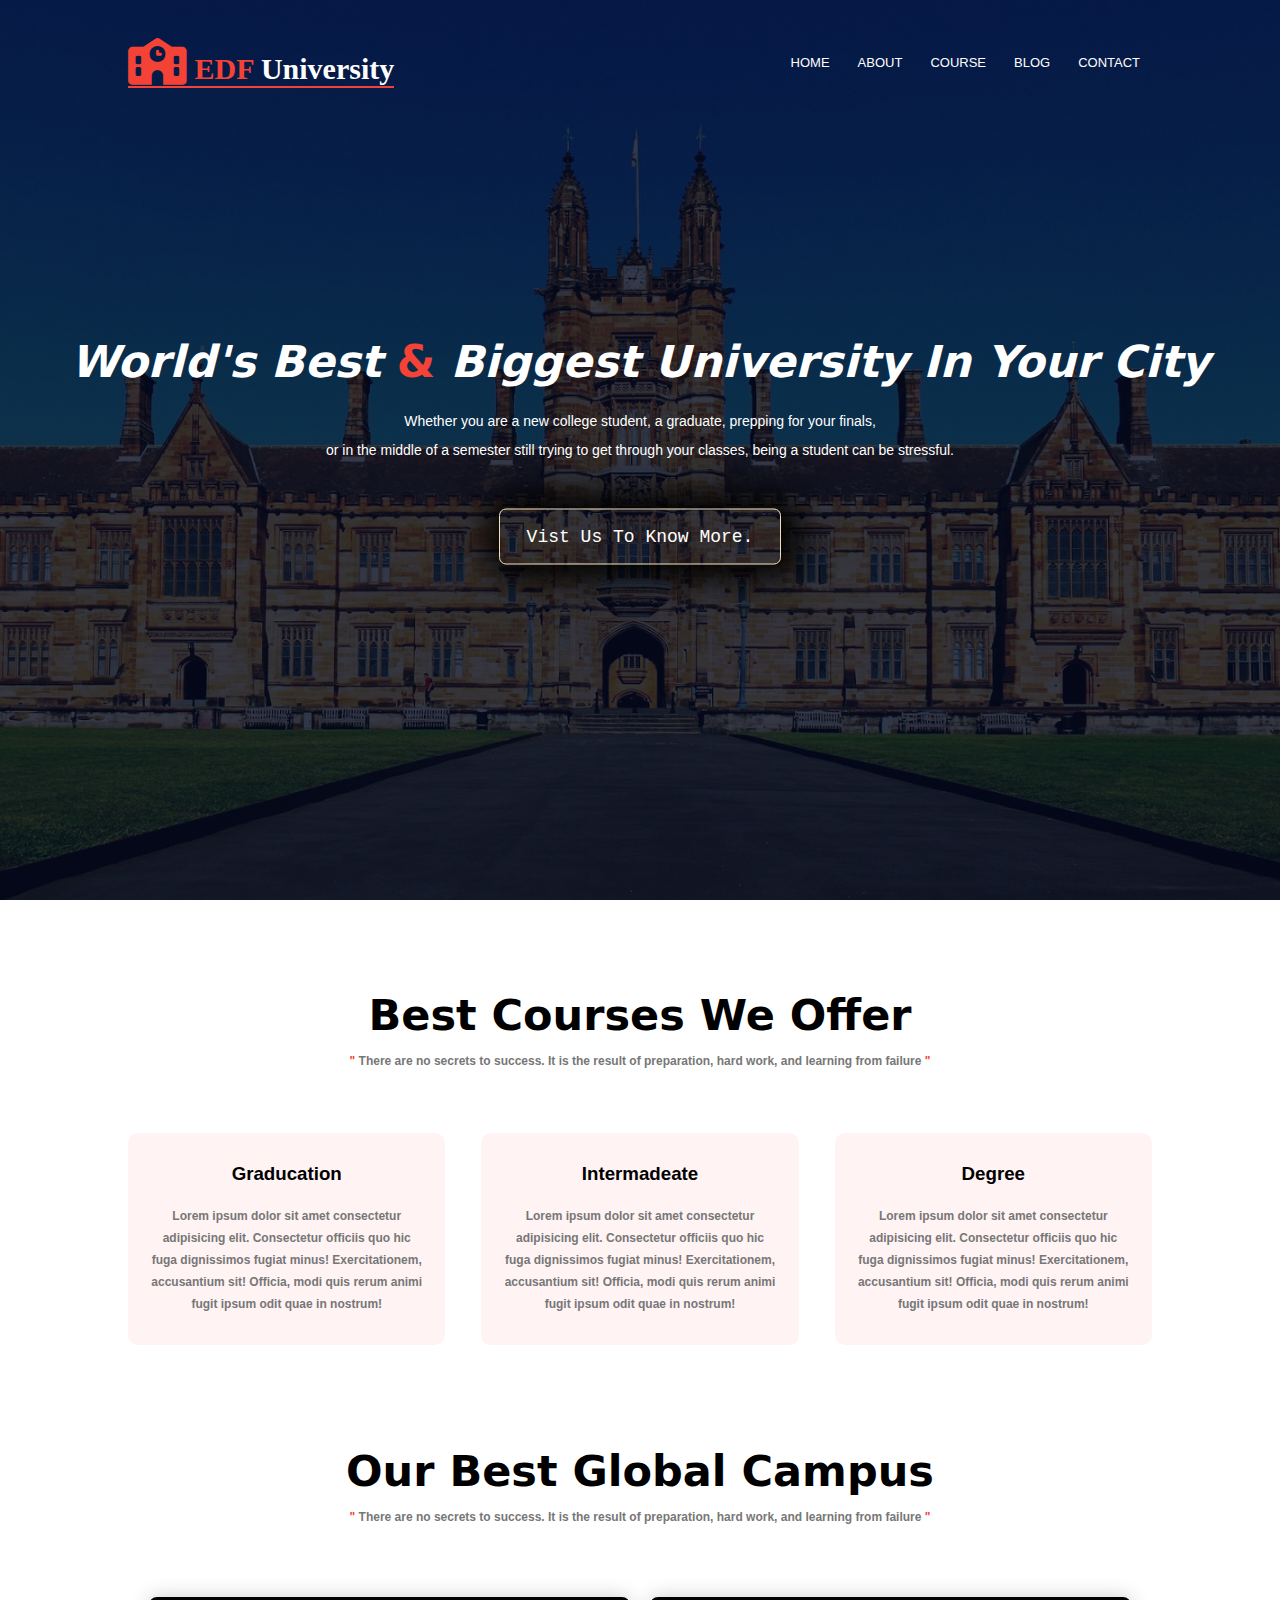
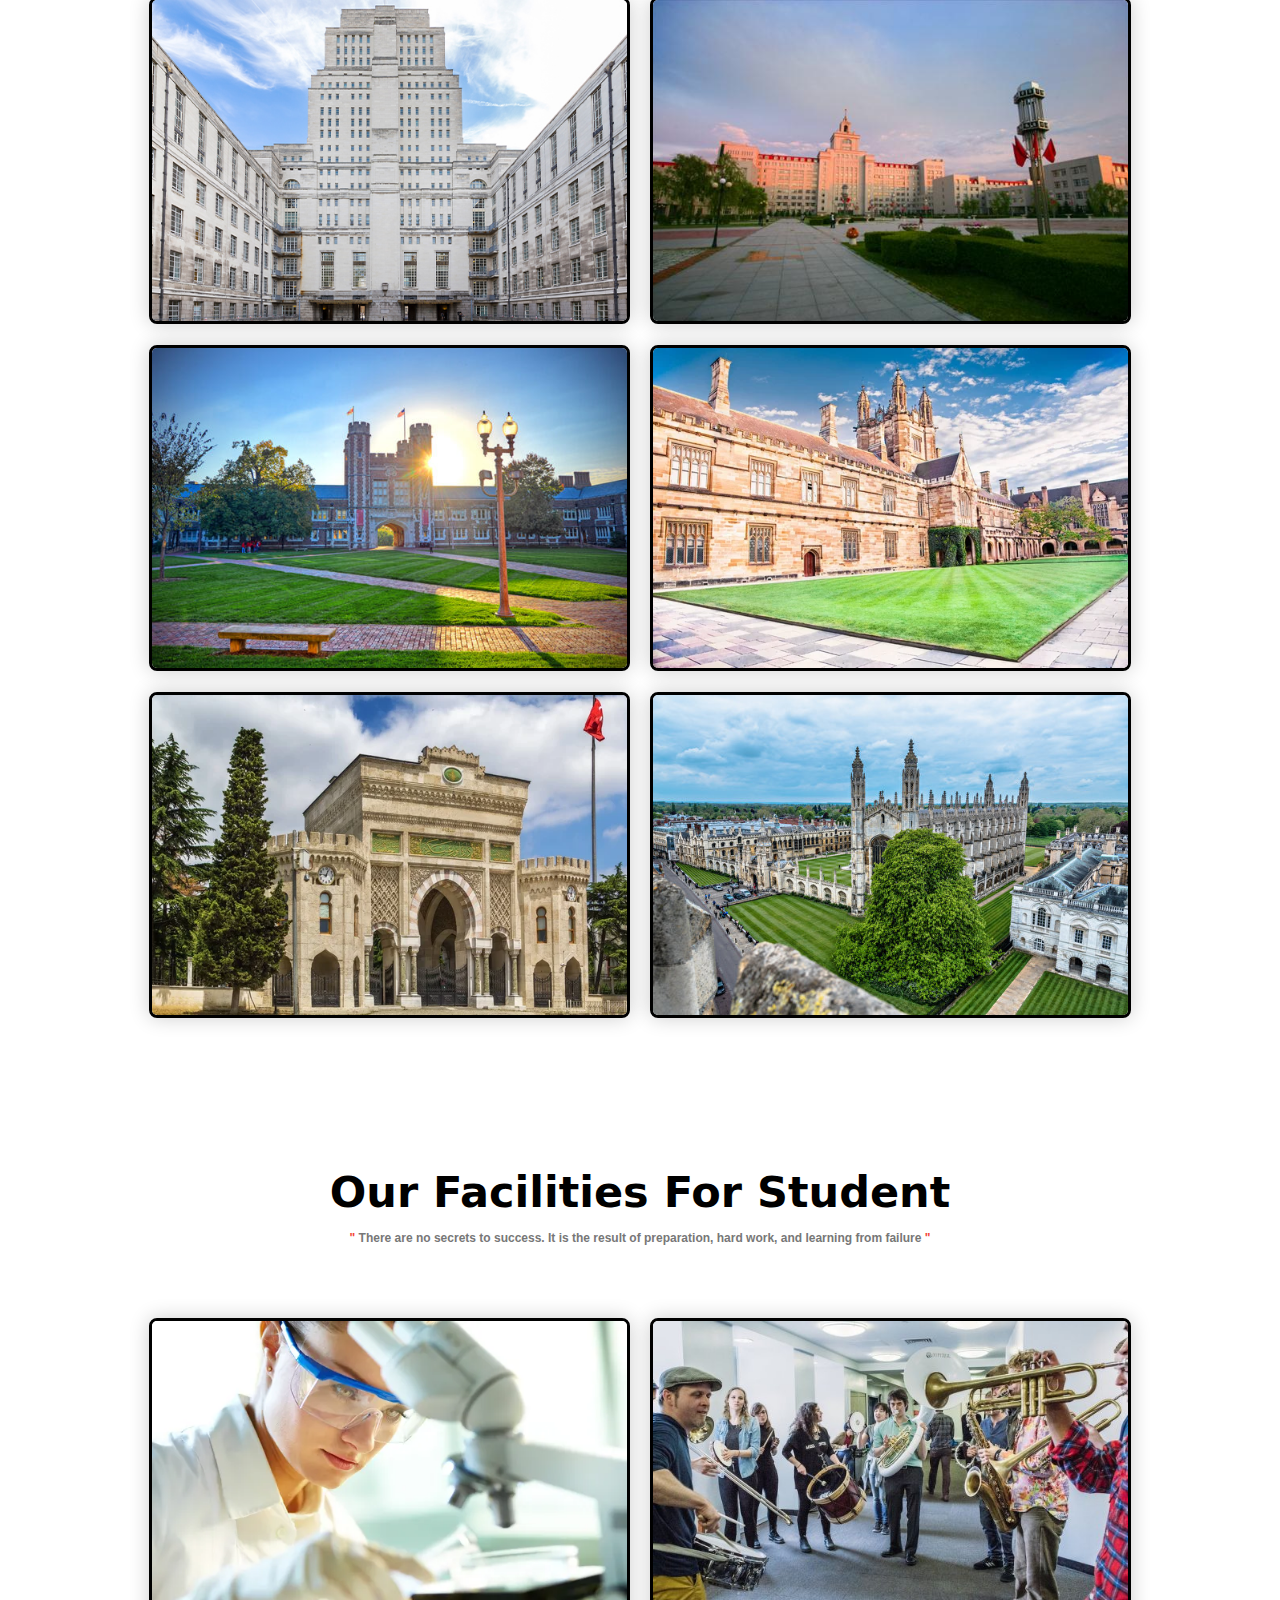
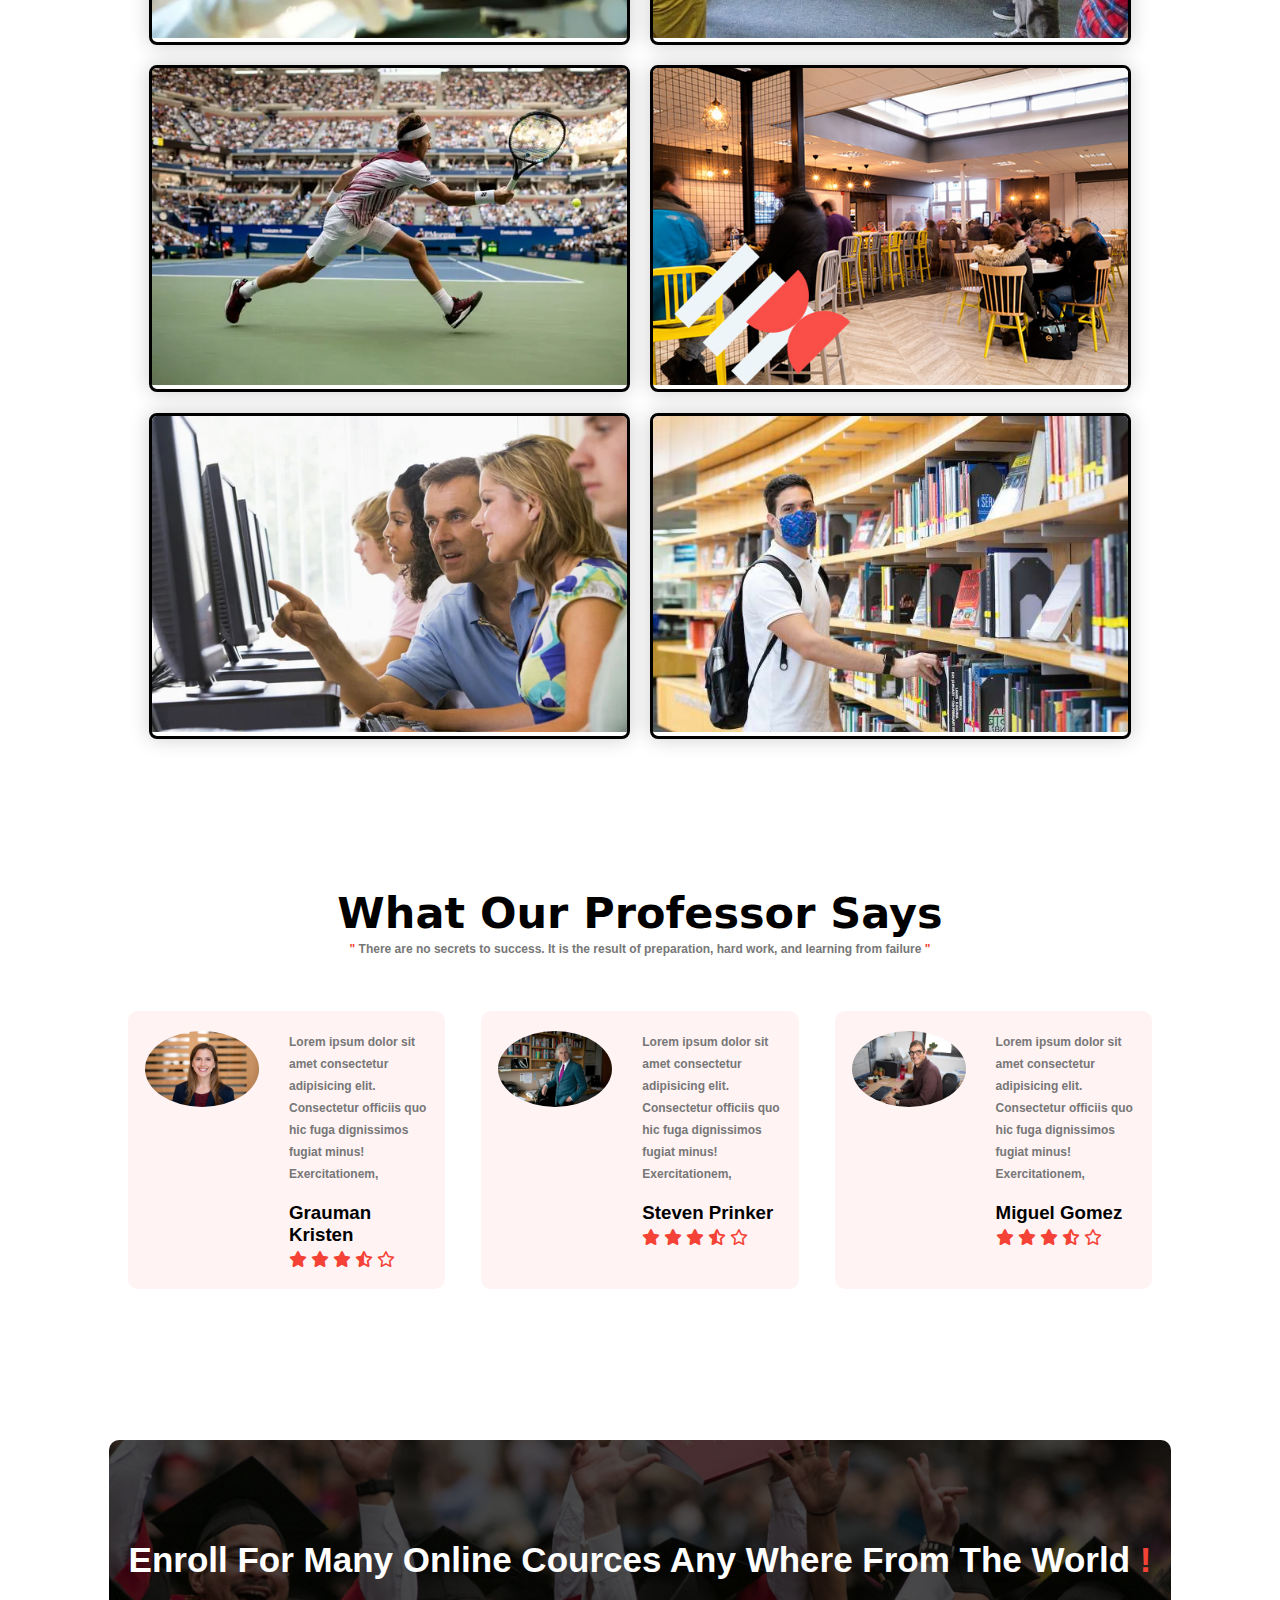
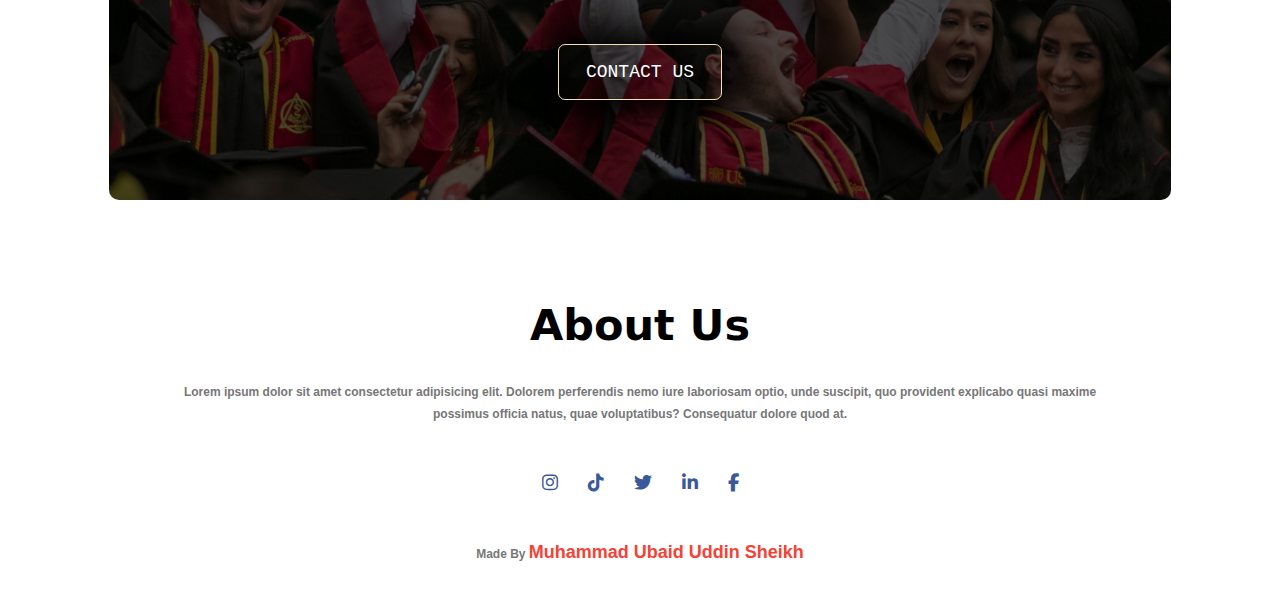
<file: index.html>
<!DOCTYPE html>
<html lang="en">
<head>
    <meta charset="UTF-8">
    <meta http-equiv="X-UA-Compatible" content="IE=edge">
    <meta name="viewport" content="width=device-width, initial-scale=1.0">
    <link rel="icon" href="./logo.png">
    <title> EDFUniversity Website Offical</title>
    <link rel="stylesheet" href="style.css">
    <link rel="stylesheet" href="https://cdnjs.cloudflare.com/ajax/libs/font-awesome/6.2.1/css/all.min.css">
    <link rel="preconnect" href="https://fonts.googleapis.com">
<link rel="preconnect" href="https://fonts.gstatic.com" crossorigin>
<link href="https://fonts.googleapis.com/css2?family=Nunito:wght@200;300;400;600;700&family=Poppins:ital,wght@0,200;1,100;1,200&display=swap" rel="stylesheet">
</head>
<body>
<!-- <header>
   <div> <span>C</span>lass-Nam<span>E</span></div>
    <nav>
        <ul class="nav-ul">
            <li><a href="#">HOME</a></li>
            <li><a href="#">SERVICES</a></li>
            <li><a href="#">BLOG</a></li>
            <li><a href="#">VIEW</a></li>
        </ul>
    </nav>
    <a class="btn" href="#"><button type="button">Start</button></a>
</header> -->
<section class="header">
    <nav >
        <a href="#" id="a"><h2><span><i class="fa-sharp fa-solid fa-school" id="log-main"></i></span><span id="edf" > EDF </span>University</h2></a>
        <div class="nav-link">
            <i class="fa-sharp fa-solid fa-xmark" id="menu-cross-logo" ></i>
            <ul>
                <li><a href="index.html">HOME</a></li>
                <li><a href="about.html">ABOUT</a></li>
                <li><a href="cources.html">COURSE</a></li>
                <li><a href="blogs.html">BLOG</a></li>
                <li><a href="contact.html">CONTACT</a></li>
            </ul>
        </div>
        <i class="fa-solid fa-bars" id="menu-open-logo"  ></i>
    </nav>
     <div class="dispay-text">
        <h1>World's Best <span>&</span> Biggest University In Your City</h1>
        <p>Whether you are a new college student, a graduate, prepping for your finals,<br> or in the middle of a semester still trying to get  through your classes, being a student can be stressful.</p>
        <a href="" class="vist-btn">Vist Us To Know More. </a>
     </div>
</section>

<section class="cource">
    <h1>Best Courses We Offer</h1>
    <p> <span>"</span> There are no secrets to success. It is the result of preparation, hard work, and learning from failure <span>"</span></p>
    <div class="row">
        <div class="clom">
            <h3>Graducation</h3>
            <p>Lorem ipsum dolor sit amet consectetur adipisicing elit. Consectetur officiis quo hic fuga dignissimos fugiat minus! Exercitationem, accusantium sit! Officia, modi quis rerum animi fugit ipsum odit quae in nostrum!</p>
        </div>
        <div class="clom">
            <h3>Intermadeate</h3>
            <p>Lorem ipsum dolor sit amet consectetur adipisicing elit. Consectetur officiis quo hic fuga dignissimos fugiat minus! Exercitationem, accusantium sit! Officia, modi quis rerum animi fugit ipsum odit quae in nostrum!</p>
        </div>
        <div class="clom">
            <h3>Degree</h3>
            <p>Lorem ipsum dolor sit amet consectetur adipisicing elit. Consectetur officiis quo hic fuga dignissimos fugiat minus! Exercitationem, accusantium sit! Officia, modi quis rerum animi fugit ipsum odit quae in nostrum!</p>
        </div>
    </div>
</section>
<section class="global">
    <h1>Our Best Global Campus</h1>
    <p> <span>"</span> There are no secrets to success. It is the result of preparation, hard work, and learning from failure <span>"</span></p>
</section>
<section>
    <div class="row-global">
        <div class="clom-global"><img src="./london.jpg" alt=""><div class="caption-img">
            <h3>London</h3>
        </div></div>
        <div class="clom-global"><img src="./china.jpg" alt=""><div class="caption-img">
            <h3>China</h3>
        </div></div>
        <div class="clom-global"><img src="./washington.jpg" alt=""><div class="caption-img">
            <h3>Washington</h3>
        </div></div>
        <div class="clom-global"><img src="./Australia.jpg" alt=""><div class="caption-img">
            <h3>Australia</h3>
        </div></div>
        <div class="clom-global"><img src="./turkey.jpg" alt=""><div class="caption-img">
            <h3>Turkey</h3>
        </div></div>
        <div class="clom-global"><img src="./england.jpg" alt=""><div class="caption-img">
            <h3>England</h3>
        </div></div>
    </div>
</section>
  <section class="facilites">
    <h1>Our Facilities For Student </h1>
    <p><span>"</span> There are no secrets to success. It is the result of preparation, hard work, and learning from failure <span>"</span></p>
</section>
<section>
    <div class="row-facilites">
        <div class="clom-facilites"><img src="./lab testing.jpg" alt=""><div class="caption-img">
            <h3>Best Science LAB</h3>
        </div></div>
        <div class="clom-facilites"><img src="./music.jpg" alt=""><div class="caption-img">
            <h3>Best Music Group</h3>
        </div></div>
        <div class="clom-facilites"><img src="./sports.webp" alt=""><div class="caption-img">
            <h3>World Class Sport</h3>
        </div></div>
        <div class="clom-facilites"><img src="./food cood.jpg" alt=""><div class="caption-img">
            <h3>Best Food Cood</h3>
        </div></div>
        <div class="clom-facilites"><img src="./computer lab.jpg" alt=""><div class="caption-img">
            <h3>Best Compuer LAB</h3>
        </div></div>
        <div class="clom-facilites"><img src="./library.jpg" alt=""><div class="caption-img">
            <h3>World Class Library</h3>
        </div></div>
    </div>
</section>
<section class="professor">
    <h1>What Our Professor Says</h1>
    <p><span>"</span> There are no secrets to success. It is the result of preparation, hard work, and learning from failure <span>"</span></p></p>
    <div class="professor-row">
        <div class="professor-colm">
            <img src="./grauman_kristen.jpg">
            <div >
             <p>Lorem ipsum dolor sit amet consectetur adipisicing elit. Consectetur officiis quo hic fuga dignissimos fugiat minus! Exercitationem,</p>
             <h3>Grauman Kristen</h3>
             <i class="fa-solid fa-star"id="prof-logo"></i>
             <i class="fa-solid fa-star" id="prof-logo"></i>
             <i class="fa-solid fa-star" id="prof-logo"></i>
             <i class="fa-solid fa-star-half-stroke" id="prof-logo"></i>
             <i class="fa-regular fa-star" id="prof-logo"></i>
            </div>
        </div>
        <div class="professor-colm">
            <img src="./steven prinker.webp">
            <div >
             <p>Lorem ipsum dolor sit amet consectetur adipisicing elit. Consectetur officiis quo hic fuga dignissimos fugiat minus! Exercitationem,</p>
             <h3>Steven Prinker</h3>
             <i class="fa-solid fa-star" id="prof-logo"></i>
             <i class="fa-solid fa-star" id="prof-logo"></i>
             <i class="fa-solid fa-star" id="prof-logo"></i>
             <i class="fa-solid fa-star-half-stroke" id="prof-logo"></i>
             <i class="fa-regular fa-star" id="prof-logo"></i>
            </div>
        </div>
        <div class="professor-colm">
            <img src="./MiguelGomez.jpg">
            <div >
             <p>Lorem ipsum dolor sit amet consectetur adipisicing elit. Consectetur officiis quo hic fuga dignissimos fugiat minus! Exercitationem,</p>
             <h3>Miguel Gomez</h3>
             <i class="fa-solid fa-star" id="prof-logo"></i>
             <i class="fa-solid fa-star" id="prof-logo"></i>
             <i class="fa-solid fa-star" id="prof-logo"></i>
             <i class="fa-solid fa-star-half-stroke" id="prof-logo"></i>
             <i class="fa-regular fa-star"id="prof-logo"></i>
            </div>
        </div>
    </div>
</section>
<section class="enrol-student">
    <h1>Enroll For Many Online Cources Any Where From The World <span>!</span></h1>
    <a href="#" class="vist-btn">CONTACT US</a>
</section>
<section class="footer">
    <h1>About Us</h1>
    <p>Lorem ipsum dolor sit amet consectetur adipisicing elit. Dolorem perferendis nemo iure laboriosam optio, unde suscipit, quo provident explicabo quasi maxime possimus officia natus, quae voluptatibus? Consequatur dolore quod at.</p>
    <div class="icons">
        <i class ="fa-brands fa-instagram" id="logos-icon"></i>
        <i class="fa-brands fa-tiktok" id="logos-icon"> </i>
        <i class="fa-brands fa-twitter" id="logos-icon"></i>
        <i class="fa-brands fa-linkedin-in" id="logos-icon"></i>
        <i class="fa-brands fa-facebook-f" id="logos-icon"></i>
    </div>
    <p>Made By <span>Muhammad Ubaid Uddin Sheikh</span>
    </p>
</section>
<script>
let navigation = document.querySelector("nav");
let niv = document.querySelector(".nav-link");
let btn = document.querySelector("#menu-cross-logo");
let btn2 =  document.querySelector("#menu-open-logo");
btn.addEventListener("click",function(){
    niv.style.right="-200px";
})
btn2.addEventListener("click",function(){
    niv.style.right="0"
})
</script>
</body>
</html>
</file>
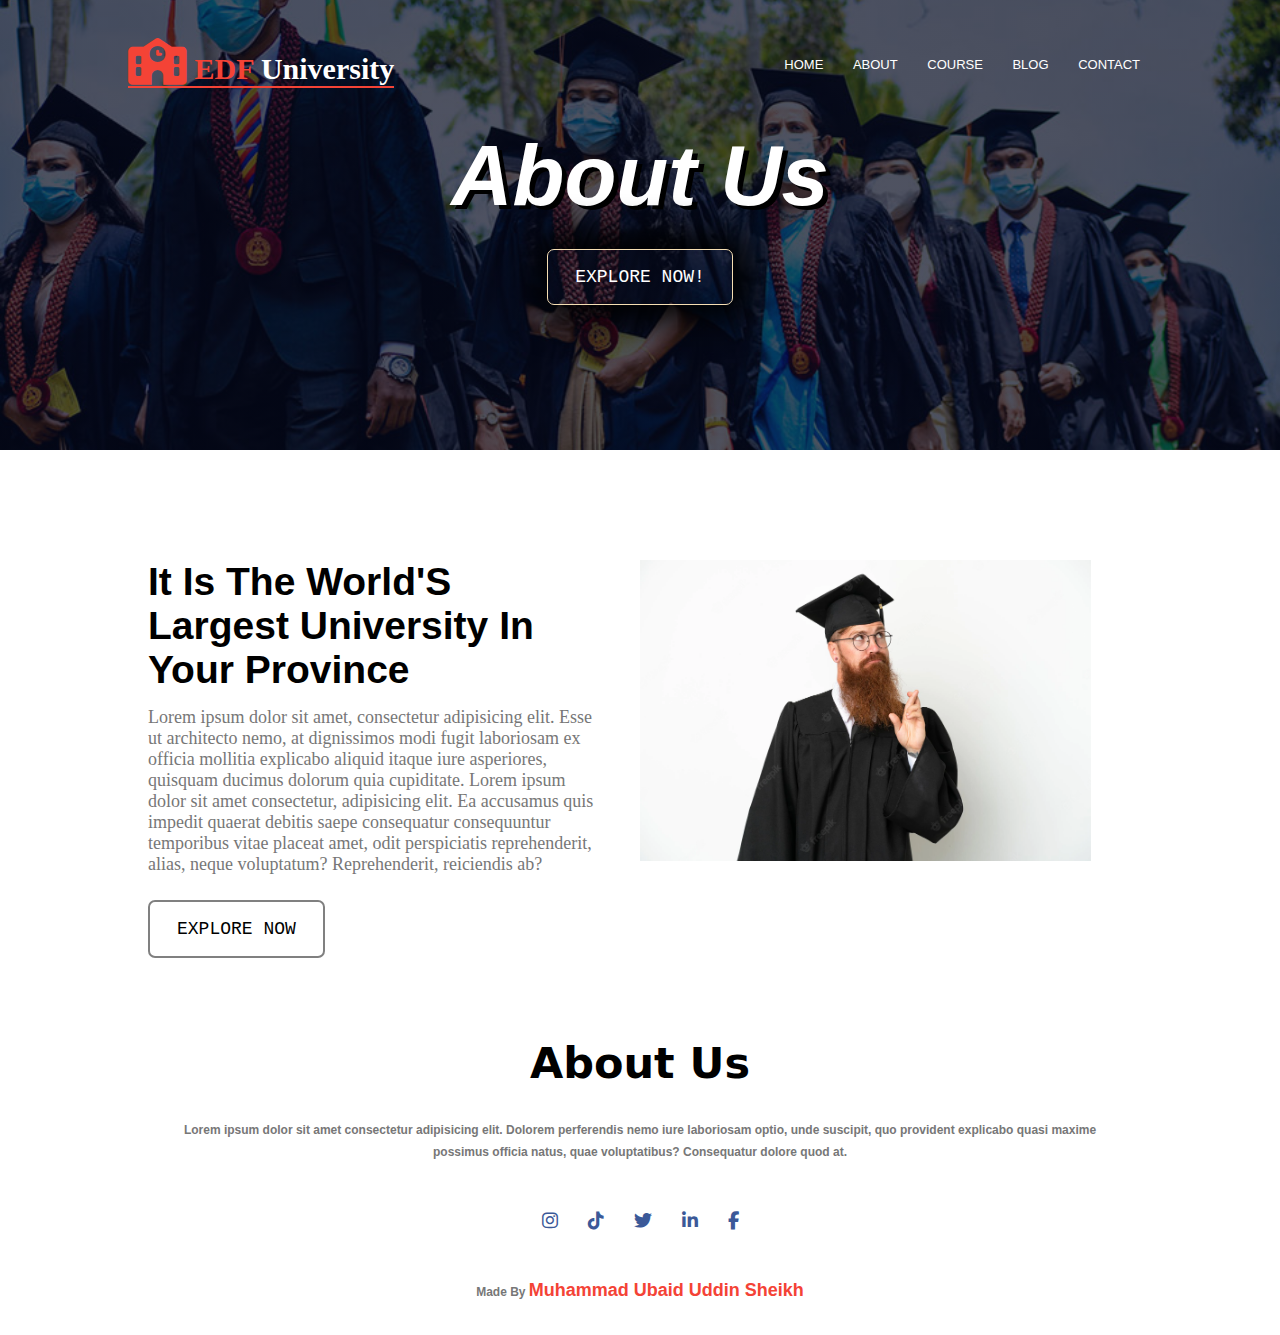
<file: about.html>
<!DOCTYPE html>
<html lang="en">
<head>
    <meta charset="UTF-8">
    <meta http-equiv="X-UA-Compatible" content="IE=edge">
    <meta name="viewport" content="width=device-width, initial-scale=1.0">
    <link rel="icon" href="./logo.png">
    <title> EDFUniversity Website Offical</title>
    <link rel="stylesheet" href="style.css">
    <link rel="stylesheet" href="https://cdnjs.cloudflare.com/ajax/libs/font-awesome/6.2.1/css/all.min.css">
    <link rel="preconnect" href="https://fonts.googleapis.com">
<link rel="preconnect" href="https://fonts.gstatic.com" crossorigin>
<link href="https://fonts.googleapis.com/css2?family=Nunito:wght@200;300;400;600;700&family=Poppins:ital,wght@0,200;1,100;1,200&display=swap" rel="stylesheet">
</head>
<body>
<section class="sub-header">
    <nav >
        <a href="#" id="a"><h2><span><i class="fa-sharp fa-solid fa-school" id="log-main"></i></span><span id="edf" > EDF </span>University</h2></a>
        <div class="nav-link">
            <i class="fa-sharp fa-solid fa-xmark" id="menu-cross-logo" ></i>
            <ul>
                <li><a href="index.html">HOME</a></li>
                <li><a href="about.html">ABOUT</a></li>
                <li><a href="cources.html">COURSE</a></li>
                <li><a href="blogs.html">BLOG</a></li>
                <li><a href="contact.html">CONTACT</a></li>
            </ul>
        </div>
        <i class="fa-solid fa-bars" id="menu-open-logo"  ></i>
    </nav>
<h1>About Us</h1>
<a href="" class="vist-btn">EXPLORE NOW!</a>
</section>

<section class="about-us-section">
    <div class="row-about">
        <div class="about-colum">
            <h1>It Is The World'S Largest University In Your Province </h1>
            <p>Lorem ipsum dolor sit amet, consectetur adipisicing elit. Esse ut architecto nemo, at dignissimos modi fugit laboriosam ex officia mollitia explicabo aliquid itaque iure asperiores, quisquam ducimus dolorum quia cupiditate. 
                Lorem ipsum dolor sit amet consectetur, adipisicing elit. Ea accusamus quis impedit quaerat debitis saepe consequatur consequuntur temporibus vitae placeat amet, odit perspiciatis reprehenderit, alias, neque voluptatum? Reprehenderit, reiciendis ab?
            </p>
            <a href=""class="about-btn">EXPLORE NOW</a>
        </div>
        <div class="about-colum"><img src="./student.webp" alt=""></div>
    </div>
</section>
<section class="footer">
    <h1>About Us</h1>
    <p>Lorem ipsum dolor sit amet consectetur adipisicing elit. Dolorem perferendis nemo iure laboriosam optio, unde suscipit, quo provident explicabo quasi maxime possimus officia natus, quae voluptatibus? Consequatur dolore quod at.</p>
    <div class="icons">
        <i class ="fa-brands fa-instagram" id="logos-icon"></i>
        <i class="fa-brands fa-tiktok" id="logos-icon"> </i>
        <i class="fa-brands fa-twitter" id="logos-icon"></i>
        <i class="fa-brands fa-linkedin-in" id="logos-icon"></i>
        <i class="fa-brands fa-facebook-f" id="logos-icon"></i>
    </div>
    <p>Made By <span>Muhammad Ubaid Uddin Sheikh</span>
    </p>
</section>
<script>
    let navigation = document.querySelector("nav");
    let niv = document.querySelector(".nav-link");
    let btn = document.querySelector("#menu-cross-logo");
    let btn2 =  document.querySelector("#menu-open-logo");
    btn.addEventListener("click",function(){
        niv.style.right="-200px";
    })
    btn2.addEventListener("click",function(){
        niv.style.right="0"
    })
    </script>
</body>
</html>
</file>
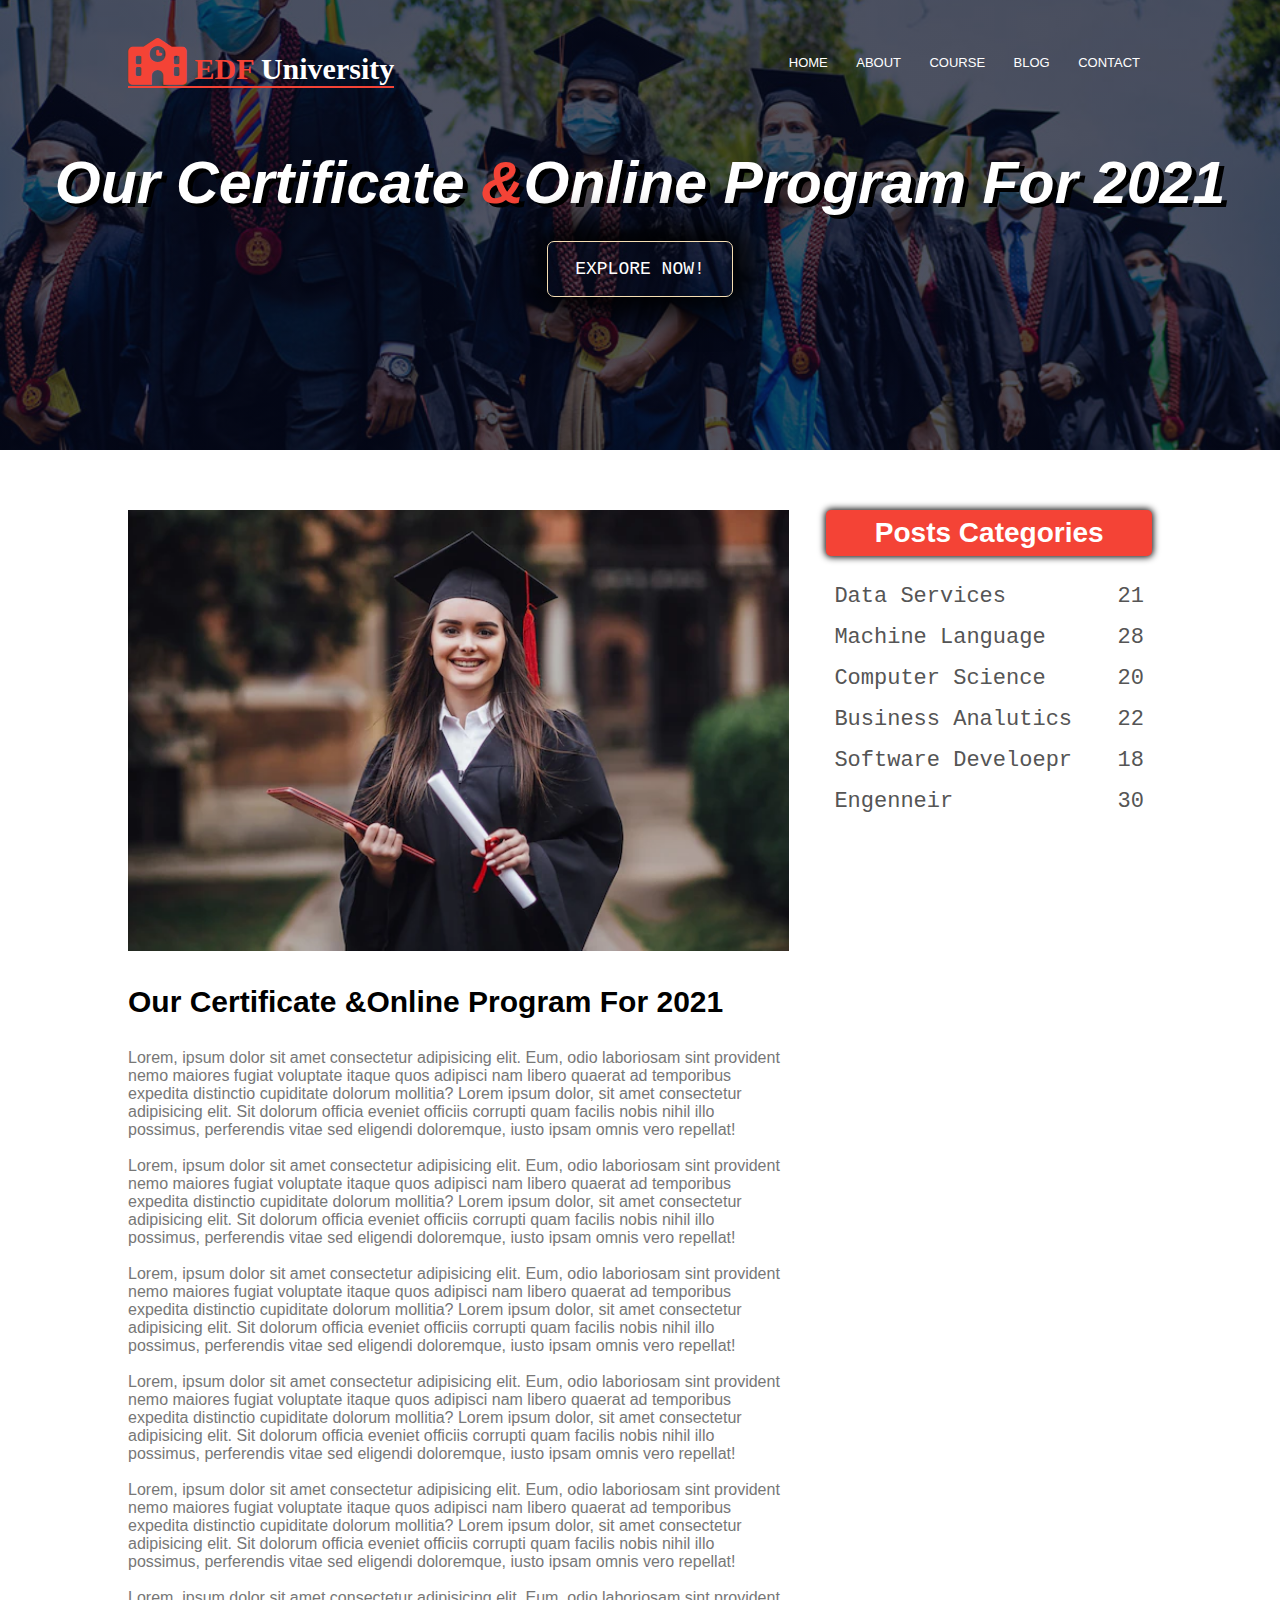
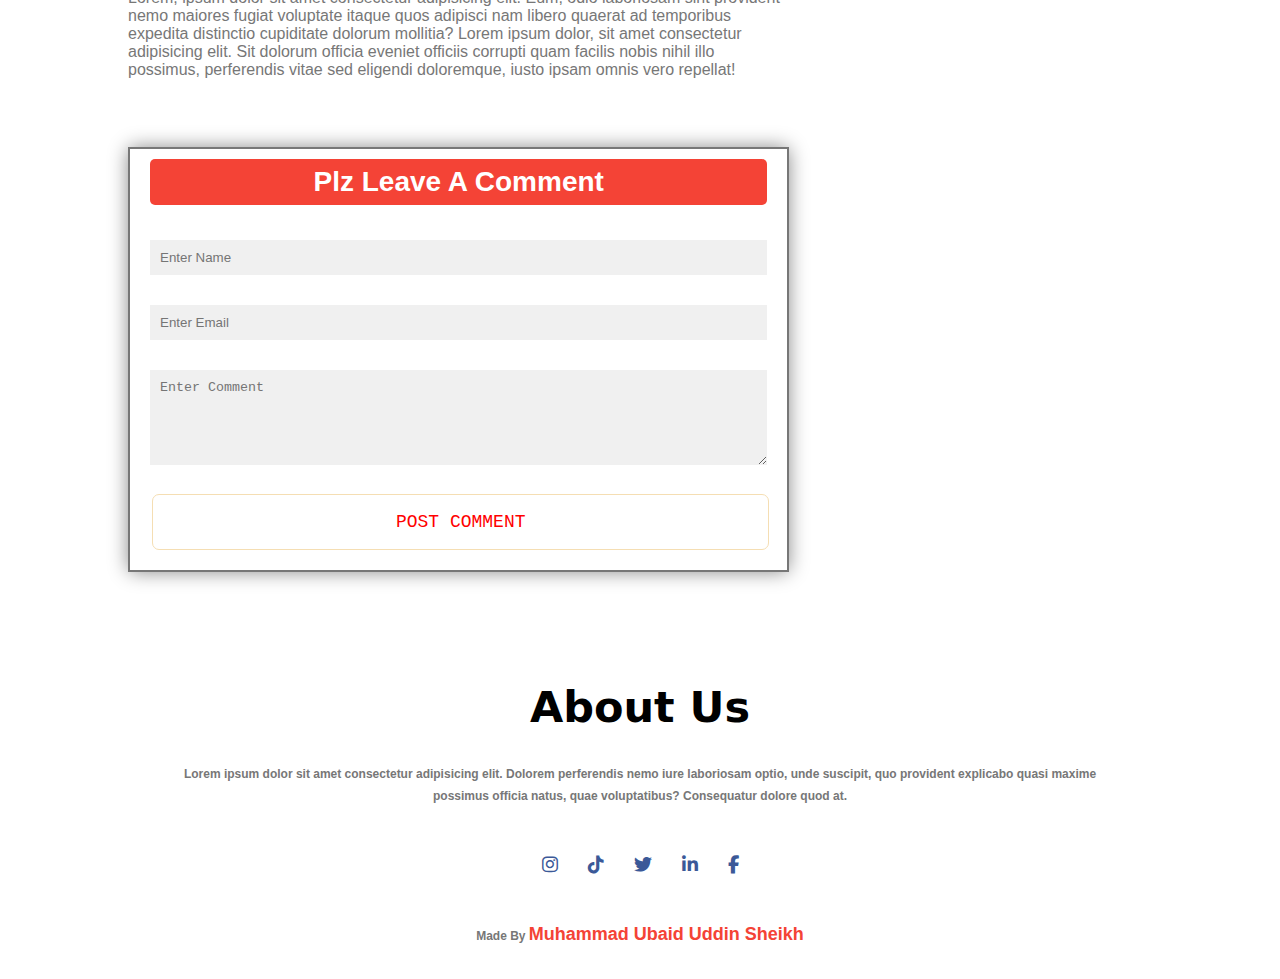
<file: blogs.html>
<!DOCTYPE html>
<html lang="en">
<head>
    <meta charset="UTF-8">
    <meta http-equiv="X-UA-Compatible" content="IE=edge">
    <meta name="viewport" content="width=device-width, initial-scale=1.0">
    <link rel="icon" href="./logo.png">
    <title> EDFUniversity Website Offical</title>
    <link rel="stylesheet" href="style.css">
    <link rel="stylesheet" href="https://cdnjs.cloudflare.com/ajax/libs/font-awesome/6.2.1/css/all.min.css">
    <link rel="preconnect" href="https://fonts.googleapis.com">
<link rel="preconnect" href="https://fonts.gstatic.com" crossorigin>
<link href="https://fonts.googleapis.com/css2?family=Nunito:wght@200;300;400;600;700&family=Poppins:ital,wght@0,200;1,100;1,200&display=swap" rel="stylesheet">
</head>
<body>
<section class="blog-header">
    <nav >
        <a href="#" id="a"><h2><span><i class="fa-sharp fa-solid fa-school" id="log-main"></i></span><span id="edf" > EDF </span>University</h2></a>
        <div class="nav-link">
            <i class="fa-sharp fa-solid fa-xmark" id="menu-cross-logo" ></i>
            <ul>
                <li><a href="index.html">HOME</a></li>
                <li><a href="about.html">ABOUT</a></li>
                <li><a href="cources.html">COURSE</a></li>
                <li><a href="blogs.html">BLOG</a></li>
                <li><a href="contact.html">CONTACT</a></li>
            </ul>
        </div>
        <i class="fa-solid fa-bars" id="menu-open-logo"  ></i>
    </nav>
<h1 > Our Certificate <span>&</span>Online Program For 2021</h1>
<a href="" class="vist-btn">EXPLORE NOW!</a>
</section>
<section class="blog-container">
    <div class="blog-row">
        <div class="blog-left">
            <img src="./degree.student.webp">
            <h2>Our Certificate <span>&</span>Online Program For 2021</h2>
            <p>Lorem, ipsum dolor sit amet consectetur adipisicing elit. Eum, odio laboriosam sint provident nemo maiores fugiat voluptate itaque quos adipisci nam libero quaerat ad temporibus expedita distinctio cupiditate dolorum mollitia?
                Lorem ipsum dolor, sit amet consectetur adipisicing elit. Sit dolorum officia eveniet officiis corrupti quam facilis nobis nihil illo possimus, perferendis vitae sed eligendi doloremque, iusto ipsam omnis vero repellat!

            </p>
            <br>
            <p>Lorem, ipsum dolor sit amet consectetur adipisicing elit. Eum, odio laboriosam sint provident nemo maiores fugiat voluptate itaque quos adipisci nam libero quaerat ad temporibus expedita distinctio cupiditate dolorum mollitia?
                Lorem ipsum dolor, sit amet consectetur adipisicing elit. Sit dolorum officia eveniet officiis corrupti quam facilis nobis nihil illo possimus, perferendis vitae sed eligendi doloremque, iusto ipsam omnis vero repellat!
                <br>
            </p>
            <br>
            <p>Lorem, ipsum dolor sit amet consectetur adipisicing elit. Eum, odio laboriosam sint provident nemo maiores fugiat voluptate itaque quos adipisci nam libero quaerat ad temporibus expedita distinctio cupiditate dolorum mollitia?
                Lorem ipsum dolor, sit amet consectetur adipisicing elit. Sit dolorum officia eveniet officiis corrupti quam facilis nobis nihil illo possimus, perferendis vitae sed eligendi doloremque, iusto ipsam omnis vero repellat!
                <br>
            </p>
            <br>
            <p>Lorem, ipsum dolor sit amet consectetur adipisicing elit. Eum, odio laboriosam sint provident nemo maiores fugiat voluptate itaque quos adipisci nam libero quaerat ad temporibus expedita distinctio cupiditate dolorum mollitia?
                Lorem ipsum dolor, sit amet consectetur adipisicing elit. Sit dolorum officia eveniet officiis corrupti quam facilis nobis nihil illo possimus, perferendis vitae sed eligendi doloremque, iusto ipsam omnis vero repellat!
                <br>
            </p>
            <br>
            <p>Lorem, ipsum dolor sit amet consectetur adipisicing elit. Eum, odio laboriosam sint provident nemo maiores fugiat voluptate itaque quos adipisci nam libero quaerat ad temporibus expedita distinctio cupiditate dolorum mollitia?
                Lorem ipsum dolor, sit amet consectetur adipisicing elit. Sit dolorum officia eveniet officiis corrupti quam facilis nobis nihil illo possimus, perferendis vitae sed eligendi doloremque, iusto ipsam omnis vero repellat!
                <br>
            </p>
            <br>
            <p>Lorem, ipsum dolor sit amet consectetur adipisicing elit. Eum, odio laboriosam sint provident nemo maiores fugiat voluptate itaque quos adipisci nam libero quaerat ad temporibus expedita distinctio cupiditate dolorum mollitia?
                Lorem ipsum dolor, sit amet consectetur adipisicing elit. Sit dolorum officia eveniet officiis corrupti quam facilis nobis nihil illo possimus, perferendis vitae sed eligendi doloremque, iusto ipsam omnis vero repellat!
                <br>
            </p>
            <br>



            <div class="comment">
                <h3>Plz Leave A Comment</h3>
                <form class="comment-form">
                    <input type="text" placeholder="Enter Name">
                    <input type="text" placeholder="Enter Email">
                    <textarea rows="5" placeholder="Enter Comment"></textarea>
                    <button type="submit" class="from-btn">POST COMMENT</button>
                </form>
            </div>
        </div>
        <div class="blog-right">
            <h3>Posts Categories</h3>
            <div>
                <span>Data Services</span>
                <span>21</span>
            </div>
            <div>
                <span>Machine Language</span>
                <span>28</span>
            </div>
            <div>
                <span>Computer Science</span>
                <span>20</span>
            </div>
            <div>
                <span>Business Analutics</span>
                <span>22</span>
            </div>
            <div>
                <span>Software Develoepr</span>
                <span>18</span>
            </div>
            <div>
                <span>Engenneir</span>
                <span>30</span>
            </div>
        </div>
    </div>
</section>
<section class="footer">
    <h1>About Us</h1>
    <p>Lorem ipsum dolor sit amet consectetur adipisicing elit. Dolorem perferendis nemo iure laboriosam optio, unde suscipit, quo provident explicabo quasi maxime possimus officia natus, quae voluptatibus? Consequatur dolore quod at.</p>
    <div class="icons">
        <i class ="fa-brands fa-instagram" id="logos-icon"></i>
        <i class="fa-brands fa-tiktok" id="logos-icon"> </i>
        <i class="fa-brands fa-twitter" id="logos-icon"></i>
        <i class="fa-brands fa-linkedin-in" id="logos-icon"></i>
        <i class="fa-brands fa-facebook-f" id="logos-icon"></i>
    </div>
    <p>Made By <span>Muhammad Ubaid Uddin Sheikh</span>
    </p>
</section>
<script>
    let navigation = document.querySelector("nav");
    let niv = document.querySelector(".nav-link");
    let btn = document.querySelector("#menu-cross-logo");
    let btn2 =  document.querySelector("#menu-open-logo");
    btn.addEventListener("click",function(){
        niv.style.right="-200px";
    })
    btn2.addEventListener("click",function(){
        niv.style.right="0"
    })
    </script>
</body>
</html>
</file>
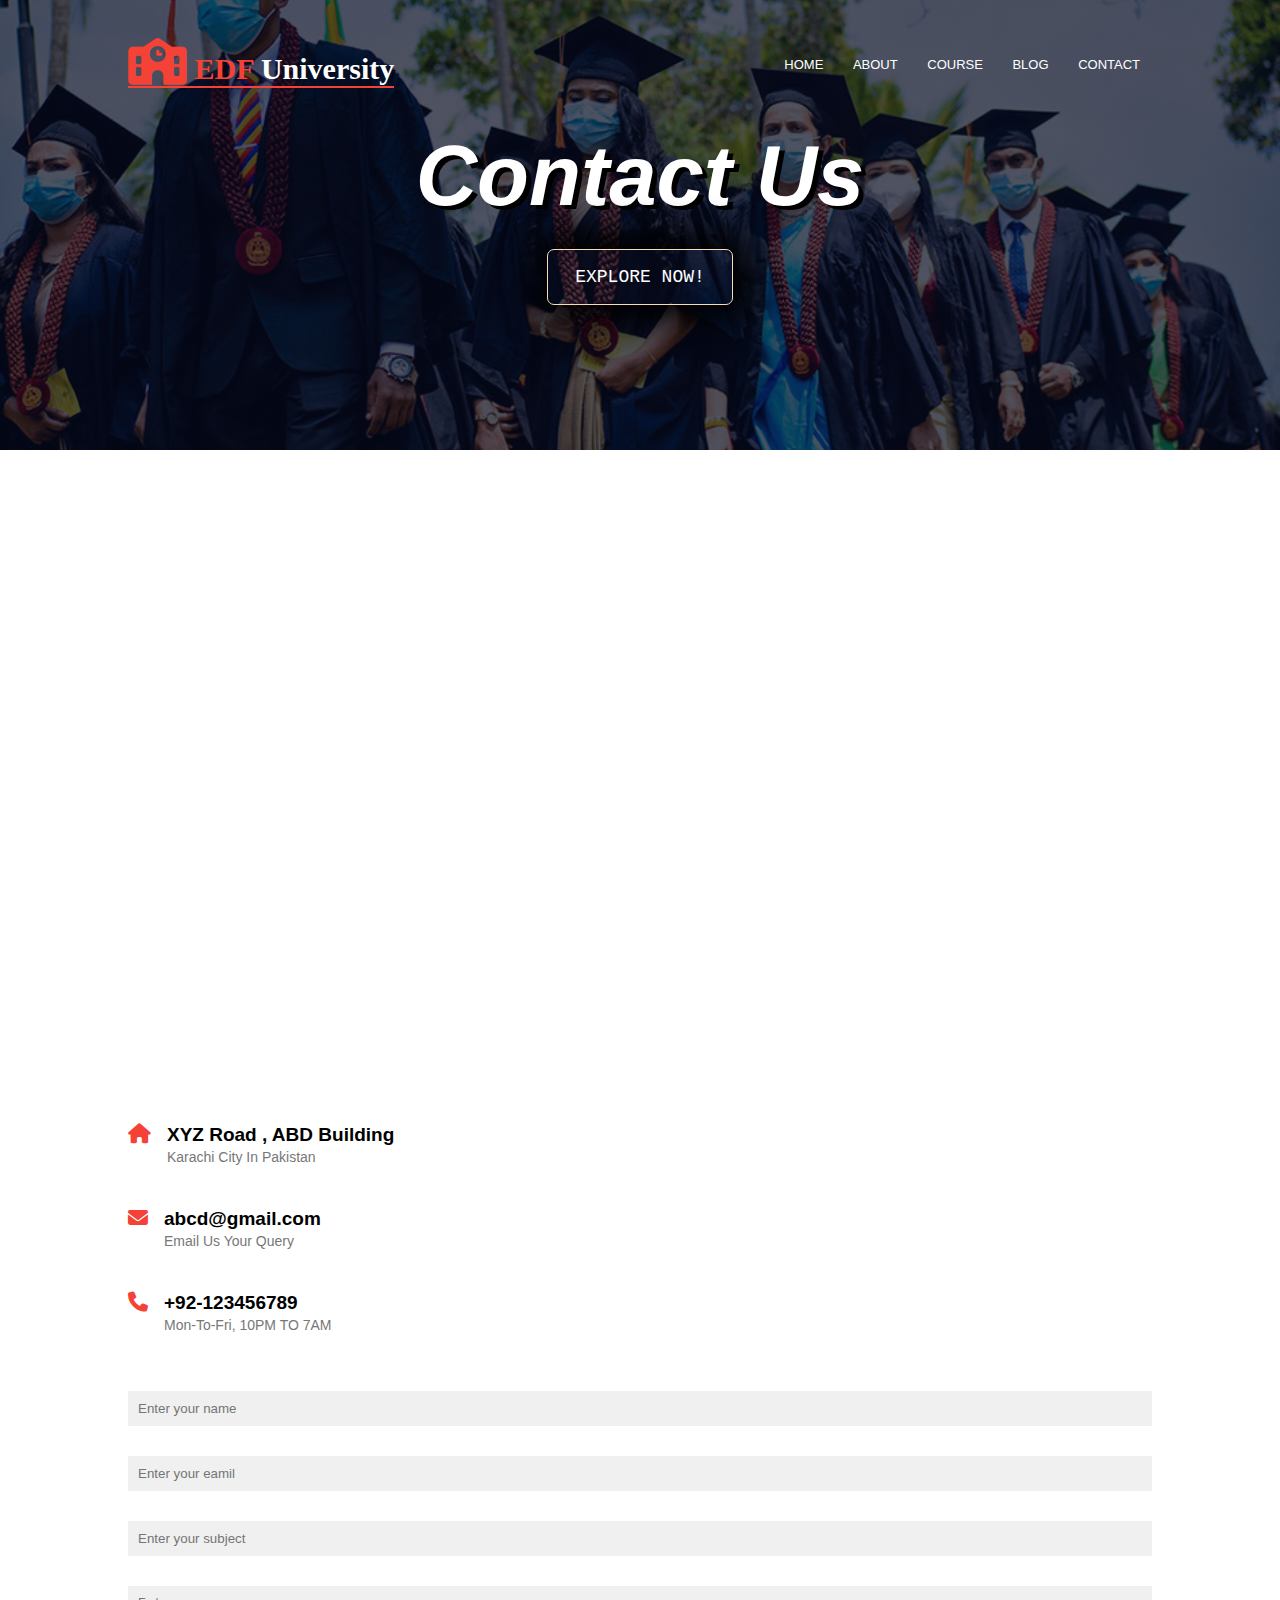
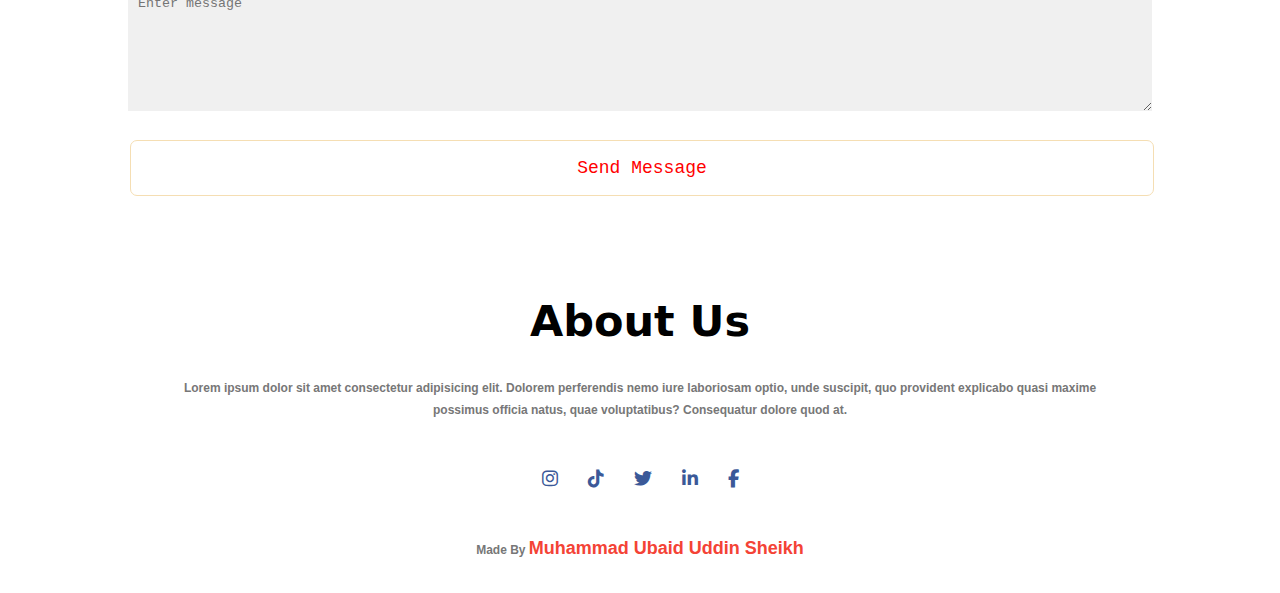
<file: contact.html>
<!DOCTYPE html>
<html lang="en">
<head>
    <meta charset="UTF-8">
    <meta http-equiv="X-UA-Compatible" content="IE=edge">
    <meta name="viewport" content="width=device-width, initial-scale=1.0">
    <link rel="icon" href="./logo.png">
    <title> EDFUniversity Website Offical</title>
    <link rel="stylesheet" href="style.css">
    <link rel="stylesheet" href="https://cdnjs.cloudflare.com/ajax/libs/font-awesome/6.2.1/css/all.min.css">
    <link rel="preconnect" href="https://fonts.googleapis.com">
<link rel="preconnect" href="https://fonts.gstatic.com" crossorigin>
<link href="https://fonts.googleapis.com/css2?family=Nunito:wght@200;300;400;600;700&family=Poppins:ital,wght@0,200;1,100;1,200&display=swap" rel="stylesheet">
</head>
<body>
<section class="sub-header">
    <nav >
        <a href="#" id="a"><h2><span><i class="fa-sharp fa-solid fa-school" id="log-main"></i></span><span id="edf" > EDF </span>University</h2></a>
        <div class="nav-link">
            <i class="fa-sharp fa-solid fa-xmark" id="menu-cross-logo" ></i>
            <ul>
                <li><a href="index.html">HOME</a></li>
                <li><a href="about.html">ABOUT</a></li>
                <li><a href="cources.html">COURSE</a></li>
                <li><a href="blogs.html">BLOG</a></li>
                <li><a href="contact.html">CONTACT</a></li>
            </ul>
        </div>
        <i class="fa-solid fa-bars" id="menu-open-logo"  ></i>
    </nav>
<h1>Contact Us</h1>
<a href="" class="vist-btn">EXPLORE NOW!</a>
</section>
<section class="location">
    <iframe src="https://www.google.com/maps/embed?pb=!1m18!1m12!1m3!1d462118.02491053584!2d67.15546194999999!3d25.193202399999997!2m3!1f0!2f0!3f0!3m2!1i1024!2i768!4f13.1!3m3!1m2!1s0x3eb33e06651d4bbf%3A0x9cf92f44555a0c23!2sKarachi%2C%20Karachi%20City%2C%20Sindh!5e0!3m2!1sen!2s!4v1668972396467!5m2!1sen!2s" width="600" height="450" style="border:0;" allowfullscreen="" loading="lazy" referrerpolicy="no-referrer-when-downgrade"></iframe>
</section>
<section class="contact-us">
    <div class="contact-row">
        <div class="contact-cloum">
            <div>
                <i class="fa-solid fa-house" id="contact-logo"></i>
                <span>
                    <h5>XYZ Road , ABD Building</h5>
                    <p>Karachi City In Pakistan</p>
                </span>
            </div>
        </div>
        <div class="contact-cloum">
            <div>
                <i class="fa-solid fa-envelope" id="contact-logo"></i>
                <span>
                    <h5>abcd@gmail.com</h5>
                    <p>Email Us Your Query</p>
                </span>
            </div>
        </div>
        <div class="contact-cloum">
            <div>
                <i class="fa-solid fa-phone" id="contact-logo"></i>
                <span>
                    <h5>+92-123456789</h5>
                    <p>Mon-To-Fri, 10PM TO 7AM</p>
                </span>
            </div>
        </div>
        <div class="contact-cloum">
            <form class="comment-form">
                <input type="text" placeholder="Enter your name" required>
                <input type="email" placeholder="Enter your eamil" required>
                <input type="text" placeholder="Enter your subject" required>
                <textarea  rows="7" placeholder="Enter message" required ></textarea>
                <button type="submit" class="from-btn">Send Message</button>
            </form>
        </div>
    </div>
</section>
<section class="footer">
    <h1>About Us</h1>
    <p>Lorem ipsum dolor sit amet consectetur adipisicing elit. Dolorem perferendis nemo iure laboriosam optio, unde suscipit, quo provident explicabo quasi maxime possimus officia natus, quae voluptatibus? Consequatur dolore quod at.</p>
    <div class="icons">
        <i class ="fa-brands fa-instagram" id="logos-icon"></i>
        <i class="fa-brands fa-tiktok" id="logos-icon"> </i>
        <i class="fa-brands fa-twitter" id="logos-icon"></i>
        <i class="fa-brands fa-linkedin-in" id="logos-icon"></i>
        <i class="fa-brands fa-facebook-f" id="logos-icon"></i>
    </div>
    <p>Made By <span>Muhammad Ubaid Uddin Sheikh</span>
    </p>
</section>
<script>
    let navigation = document.querySelector("nav");
    let niv = document.querySelector(".nav-link");
    let btn = document.querySelector("#menu-cross-logo");
    let btn2 =  document.querySelector("#menu-open-logo");
    btn.addEventListener("click",function(){
        niv.style.right="-200px";
    })
    btn2.addEventListener("click",function(){
        niv.style.right="0"
    })
    </script>
</body>
</html>
</file>
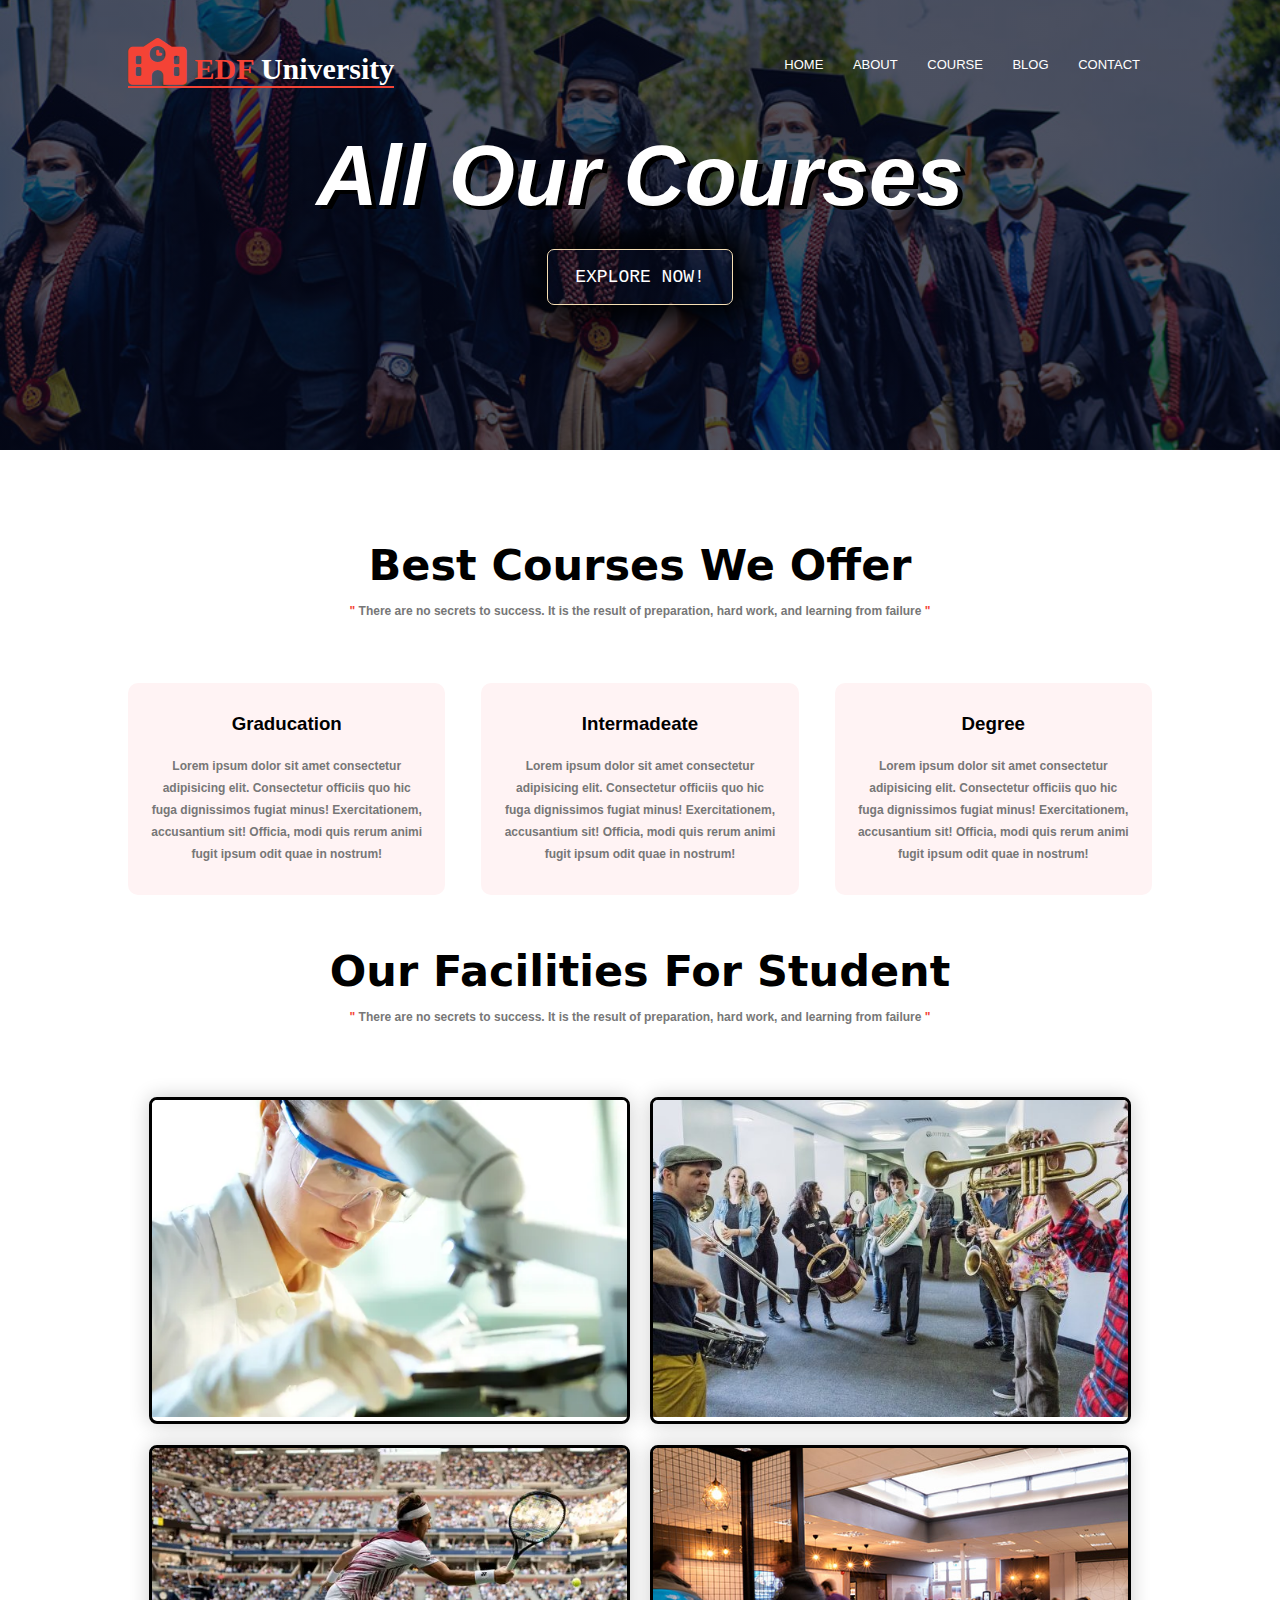
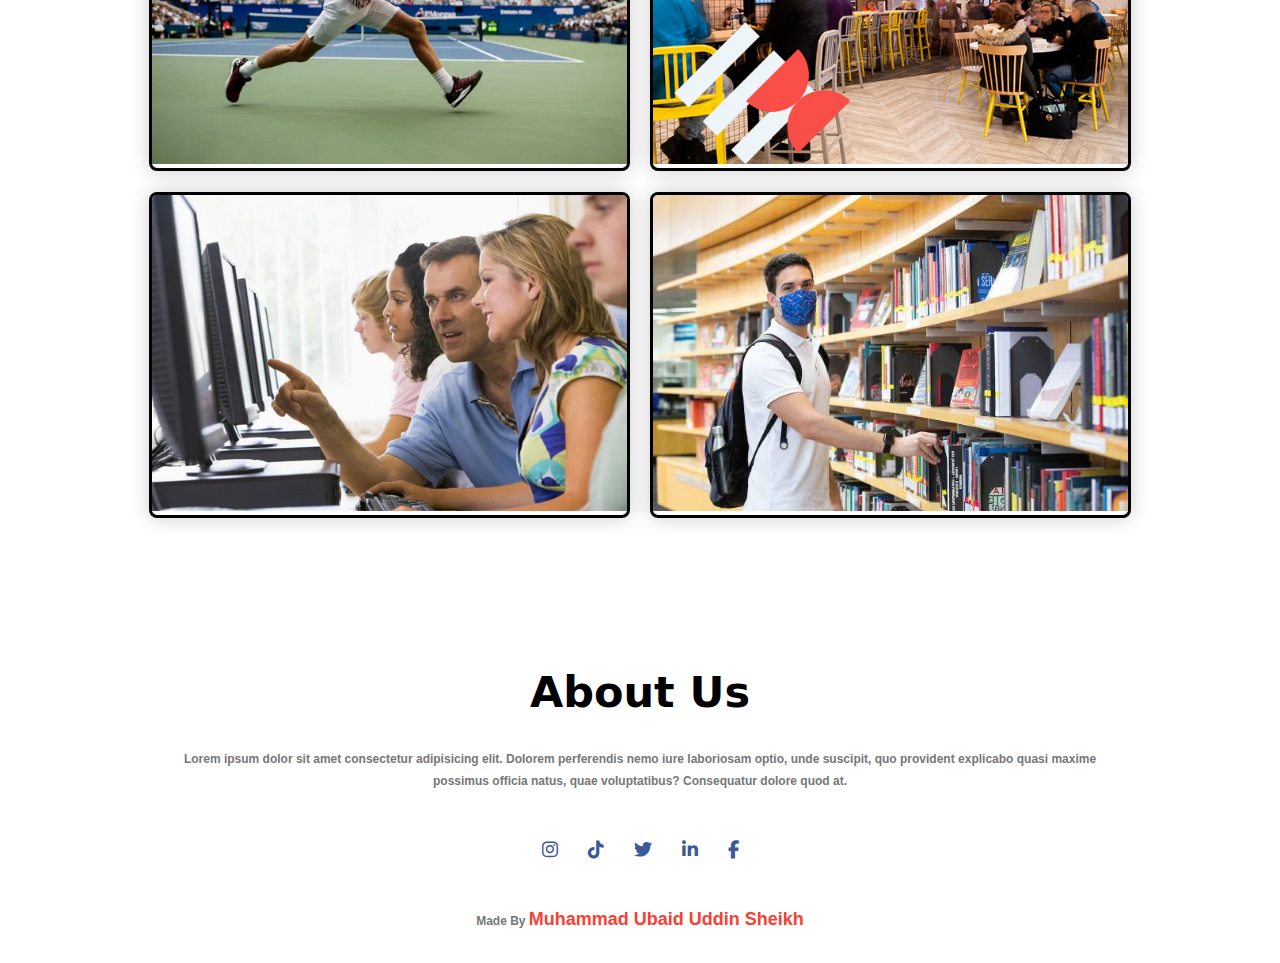
<file: cources.html>
<!DOCTYPE html>
<html lang="en">
<head>
    <meta charset="UTF-8">
    <meta http-equiv="X-UA-Compatible" content="IE=edge">
    <meta name="viewport" content="width=device-width, initial-scale=1.0">
    <link rel="icon" href="./logo.png">
    <title> EDFUniversity Website Offical</title>
    <link rel="stylesheet" href="style.css">
    <link rel="stylesheet" href="https://cdnjs.cloudflare.com/ajax/libs/font-awesome/6.2.1/css/all.min.css">
    <link rel="preconnect" href="https://fonts.googleapis.com">
<link rel="preconnect" href="https://fonts.gstatic.com" crossorigin>
<link href="https://fonts.googleapis.com/css2?family=Nunito:wght@200;300;400;600;700&family=Poppins:ital,wght@0,200;1,100;1,200&display=swap" rel="stylesheet">
</head>
<body>
<section class="sub-header">
    <nav >
        <a href="#" id="a"><h2><span><i class="fa-sharp fa-solid fa-school" id="log-main"></i></span><span id="edf" > EDF </span>University</h2></a>
        <div class="nav-link">
            <i class="fa-sharp fa-solid fa-xmark" id="menu-cross-logo" ></i>
            <ul>
                <li><a href="index.html">HOME</a></li>
                <li><a href="about.html">ABOUT</a></li>
                <li><a href="cources.html">COURSE</a></li>
                <li><a href="blogs.html">BLOG</a></li>
                <li><a href="contact.html">CONTACT</a></li>
            </ul>
        </div>
        <i class="fa-solid fa-bars" id="menu-open-logo"  ></i>
    </nav>
<h1> All Our Courses</h1>
<a href="" class="vist-btn">EXPLORE NOW!</a>
</section>
<section class="cource">
    <h1>Best Courses We Offer</h1>
    <p> <span>"</span> There are no secrets to success. It is the result of preparation, hard work, and learning from failure <span>"</span></p>
    <div class="row">
        <div class="clom">
            <h3>Graducation</h3>
            <p>Lorem ipsum dolor sit amet consectetur adipisicing elit. Consectetur officiis quo hic fuga dignissimos fugiat minus! Exercitationem, accusantium sit! Officia, modi quis rerum animi fugit ipsum odit quae in nostrum!</p>
        </div>
        <div class="clom">
            <h3>Intermadeate</h3>
            <p>Lorem ipsum dolor sit amet consectetur adipisicing elit. Consectetur officiis quo hic fuga dignissimos fugiat minus! Exercitationem, accusantium sit! Officia, modi quis rerum animi fugit ipsum odit quae in nostrum!</p>
        </div>
        <div class="clom">
            <h3>Degree</h3>
            <p>Lorem ipsum dolor sit amet consectetur adipisicing elit. Consectetur officiis quo hic fuga dignissimos fugiat minus! Exercitationem, accusantium sit! Officia, modi quis rerum animi fugit ipsum odit quae in nostrum!</p>
        </div>
    </div>
</section>
<section class="facilites">
    <h1>Our Facilities For Student </h1>
    <p><span>"</span> There are no secrets to success. It is the result of preparation, hard work, and learning from failure <span>"</span></p>
</section>
<section>
    <div class="row-facilites">
        <div class="clom-facilites"><img src="./lab testing.jpg" alt=""><div class="caption-img">
            <h3>Best Science LAB</h3>
        </div></div>
        <div class="clom-facilites"><img src="./music.jpg" alt=""><div class="caption-img">
            <h3>Best Music Group</h3>
        </div></div>
        <div class="clom-facilites"><img src="./sports.webp" alt=""><div class="caption-img">
            <h3>World Class Sport</h3>
        </div></div>
        <div class="clom-facilites"><img src="./food cood.jpg" alt=""><div class="caption-img">
            <h3>Best Food Cood</h3>
        </div></div>
        <div class="clom-facilites"><img src="./computer lab.jpg" alt=""><div class="caption-img">
            <h3>Best Compuer LAB</h3>
        </div></div>
        <div class="clom-facilites"><img src="./library.jpg" alt=""><div class="caption-img">
            <h3>World Class Library</h3>
        </div></div>
    </div>
</section>
<section class="footer">
    <h1>About Us</h1>
    <p>Lorem ipsum dolor sit amet consectetur adipisicing elit. Dolorem perferendis nemo iure laboriosam optio, unde suscipit, quo provident explicabo quasi maxime possimus officia natus, quae voluptatibus? Consequatur dolore quod at.</p>
    <div class="icons">
        <i class ="fa-brands fa-instagram" id="logos-icon"></i>
        <i class="fa-brands fa-tiktok" id="logos-icon"> </i>
        <i class="fa-brands fa-twitter" id="logos-icon"></i>
        <i class="fa-brands fa-linkedin-in" id="logos-icon"></i>
        <i class="fa-brands fa-facebook-f" id="logos-icon"></i>
    </div>
    <p>Made By <span>Muhammad Ubaid Uddin Sheikh</span>
    </p>
</section>
<script>
    let navigation = document.querySelector("nav");
    let niv = document.querySelector(".nav-link");
    let btn = document.querySelector("#menu-cross-logo");
    let btn2 =  document.querySelector("#menu-open-logo");
    btn.addEventListener("click",function(){
        niv.style.right="-200px";
    })
    btn2.addEventListener("click",function(){
        niv.style.right="0"
    })
    </script>
</body>
</html>
</file>
<file: style.css>
*{
        margin: 0;
        padding: 0;
        box-sizing: border-box;
        /* font-family: 'Nunito', sans-serif; */
    /* font-family: 'Poppins', sans-serif; */

    }
    .header{
        min-height: 100vh;
        width: 100%;
        background-image:linear-gradient(rgba(4,9,30,0.8),rgba(4,9,30,0.8)),url(./328-3285522_university-of-sydney.jpg);
        background-position: center;
        background-size: cover;
        position: relative;
    }
    nav{
        display: flex;
        align-items: center;
        justify-content: space-between;
        padding: 3% 10%;
    }
    .nav-link{
        flex: 1;
        text-align: right;
    }
    ul li{
        list-style: none;
        display: inline-block;
        position: relative;
        padding: 8px 12px;
        text-decoration: none;
    }
    .nav-link ul li a{
    text-decoration: none;
    color: #fff;
    font-size: 13px;
    font-family:  sans-serif;

    }
    nav h2{
        
        font-size: 30px;
        font-family: cursive;
        text-decoration: none;
        color: white;
    }
    #a{
        text-decoration: none;
    }
    .nav-link ul li::after{
        width: 0%;
        content: "";
        height: 2px;
        margin: auto;
        display: block;
        background-color: #f44336;
        transition: 0.6s;
    }
    .nav-link ul li:hover::after{
        width: 100%;
    }
    .nav-link a:hover{
        color: #f44336;
        transition: 0.5s;
    }
    #log-main{
        color: #f44336;
        font-size: 47px;
    }
    #edf{
        color: #f44336;
    }
    nav h2::after{
        width: 100%;
        content: "";
        height: 2px;
        margin: auto;
        display: block;
        background-color: #f44336;
        transition: 0.6s;
    }
    nav h2:hover::after{
        width: 0%;
    }
    .dispay-text{
        width: 90%;
        text-align: center;
        transform: translate(-50%,-50%);
        color: white;
        top: 50%;
        left: 50%;
        position: absolute;
    }
    .dispay-text h1{
        font-size: 44px;
        font-family: system-ui;
        font-style: italic;
    }
    .dispay-text span{
        color: #f44336;
        font-weight: bold;
        font-style: normal;
    }
    .dispay-text p{
    
        font-size: 14px;
        padding: 20px;
        font-family: sans-serif;
        line-height: 29px;
    }
    .vist-btn{
        border-radius: 7px;
        display: inline-block;
        text-decoration: none;
        color: white;
        background: transparent;
        padding: 17px 27px;
        border: 1px solid wheat;
        position: relative;
        cursor: pointer;
        font-size: 18px;
        font-family: monospace;
        font-weight: 500;
        box-shadow: 4px 0px 34px 14px black;
        margin-top: 24px;
    }
    .vist-btn:hover{
        color: white;
        box-shadow: 4px 0px 34px 14px #f44336;
        background-color: #f44336;
        transition: 0.6s;
    }
    #menu-open-logo{
        display: none;
    }
    #menu-cross-logo{
        display: none;
    }
    .cource{
        text-align: center;
        width: 80%;
        margin: auto;
        padding-top: 90px;
    }
    .cource h1{
        color: black;
        font-size: 43px;
        font-family: system-ui;
        font-weight: 700;
    }
    .cource p{
        font-size: 12px;
        color: #777;
        padding: 10px;
        line-height: 22px;
        font-weight: 800;
        font-family: sans-serif;
    }
    .cource p span{
        color: #f44336;
    }
    .row{
        display: flex;
        justify-content: space-between;
        margin-top: 5%;
    }
    .clom{
        flex-basis: 31%;
        margin-bottom: 5%;
        background: #fff3f4;
        border-radius: 10px;
        box-sizing: border-box;
        padding: 20px 12px;
        transition: 0.5s;
    }
    .clom h3{
        margin: 10px 0;
        text-align: center;
        font-family: sans-serif;
    }
    .global{
        padding-top: 50px;
        text-align: center;
        width: 80%;
        margin: auto;
    }
    .global h1{
        color: black;
        font-size: 43px;
        font-family: system-ui;
        font-weight: 700;
    }
    .global p{
        font-size: 12px;
        color: #777;
        padding: 10px;
        line-height: 22px;
        font-weight: 800;
        font-family: sans-serif;
    }
    .global p span{
        color: #f44336;
    }
    .clom:hover{
        box-shadow: 0px 0px 20px 0px rgba(0, 0, 0, 0.2);
    }
    .row-facilites{
        display: flex;
        gap: 1.3rem;
        flex-wrap: wrap;
        padding: 149px;
        margin-top: -90px;
    }

    .clom-facilites{
        overflow: hidden;
        box-shadow: 0px 0px 20px 0px rgb(0 0 0 / 20%);
        border: 0.2rem solid black;
        border-radius: 0.5rem;
        flex: 3 1 27rem;
        position: relative;
    }

    .row-facilites img{
        width: 100%;
        object-fit: cover;
    }
    .row-global{
        display: flex;
        gap: 1.3rem;
        flex-wrap: wrap;
        padding: 149px;
        margin-top: -90px;
    }
    .row-global img{
        height: 100%;
        width: 100%;
        object-fit: cover;

    }
    .clom-global{
        overflow: hidden;
        box-shadow: 0px 0px 20px 0px rgba(0, 0, 0, 0.2);
        border: 0.2rem solid black;
        border-radius: 0.5rem;
        flex: 1 1 30rem;
    position: relative;
    }
    .caption-img{
        text-align: center;
        font-size: 43px;
        width: 100%;
        position: absolute;
        left: 0;
        background: transparent;
        top: 0;
        height: 100%;
        transition: 0.5s;
        top: -100px;
        font-family: sans-serif;
    }
    .caption-img:hover{
        background: rgba(226, 0, 0, 0.7);
        top:0px;
        color: white;
    }
    .facilites{
        text-align: center;
        width: 80%;
        margin: auto;
    }
    .facilites h1{
        color: black;
        font-size: 43px;
        font-family: system-ui;
        font-weight: 700;
    }
    .facilites p{
        font-size: 12px;
        color: #777;
        padding: 10px;
        line-height: 22px;
        font-weight: 800;
        font-family: sans-serif;
    }
    .facilites span{
        color: #f44336;
    }
    .professor{
        text-align: center;
        width: 80%;
        margin: auto;
    }
    .professor h1{
        color: black;
        font-size: 43px;
        font-family: system-ui;
        font-weight: 700;
    }
    .professor p{
        font-size: 12px;
        color: #777;
        padding: 0px;
        line-height: 22px;
        font-weight: 800;
        font-family: sans-serif;
    }
    .professor span{
        color: #f44336;
    }
    .professor-row{
        display: flex;
        justify-content: space-between;
        margin-top: 5%;

    }
    .professor-colm{
        cursor: pointer;
        display: flex;
        text-align: left;
        flex-basis: 31%;
        margin-bottom: 5%;
        background: #fff3f4;
        border-radius: 10px;
        box-sizing: border-box;
        padding: 20px 12px;
        transition: 0.5s;
    }
    .professor-colm:hover{
        box-shadow: 0px 0px 20px 0px rgba(0, 0, 0, 0.2);
    }
    .professor-colm img{
        border-radius: 50%;
        height: 76px;
        margin-left: 5px;
        margin-right: 30px;

    }
    .professor-colm h3{
        margin-top: 17px;
        text-align: left;
        font-family: sans-serif;
        font-weight: 600;
    }
    #prof-logo{
        color: #f44336;
        padding-top: 5px;
    }
    .enrol-student{
        margin: 100px auto;
        width: 83%;
        background-image: linear-gradient(rgba(0,0,0,0.7),rgba(0,0,0,0.7)),url(./banner-2.jpg);
        background-position: center;
        background-repeat: no-repeat;
        background-size: cover;
        border-radius: 10px;
        padding: 100px 0;
        text-align: center;
    }
    .enrol-student h1{
        margin-bottom: 40px;
        padding: 0;
        color: #fff;font-size: 35px;
        font-family: sans-serif;
    }
    .footer{
        text-align: center;
        width: 80%;
        margin: auto;
    }
    .footer h1{
        color: black;
        font-size: 43px;
        font-family: system-ui;
        font-weight: 700;
    }
    .footer p{
        font-size: 12px;
        color: #777;
        padding: 0px;
        line-height: 22px;
        font-weight: 800;
        font-family: sans-serif;
        padding: 31px;
    }
.icons #logos-icon{
    /* color: #f44336; */
    color: #3b5998;
    font-size: large;
    margin: 0 13px;
    padding: 18px 0;
    cursor: pointer;
}
.footer p span{
    color: #f44336;
    font-size: 18px;
    font-family: sans-serif;
    font-style: normal;
}
.enrol-student h1 span{
    color: #f44336;
}
    @media(max-width:700px){
        .dispay-text h1{
            font-size: 30px;
        }.nav-link ul li{
            display: inline-block;
        }.nav-link{
            position: absolute;
            background-color: #f44336;
            height: 100vh;
            width: 180;
            text-align: center;
            right: -200px;
            top: 0;
            z-index: 2;
            width: 142px;
            text-align: left;
            font-size: 60px;
            transition: 1s;
        }  #menu-cross-logo{
            display: block;
            font-weight: 700;
            font-size: 32px;
            cursor: pointer;
            margin: 10px;
            color: #fff;
            text-align: end;
            padding: 8px;
            margin-top: 8px;
        }#menu-open-logo{
            display: block;
            font-weight: 700;
            font-size: 32px;
            cursor: pointer;
            margin: 10px;
            color: #fff;
            text-align: end;
            padding: 8px;
            margin-top: 8px
       
        }nav h2{
            width: 111%; 
            font-size: 20px;
        }.professor-row{
            flex-direction: column;
        }
        .row{
            flex-direction: column;
        }
        .clom h3 {
            font-size: 17px;
            margin: 10px 0;
            text-align: center;
        }.cource h1 {
            color: black;
            font-size: 27px;
            font-family: system-ui;
            font-weight: 700;
            width: 100%;}
            .cource p {
                font-size: 13px;
                color: #777;
                padding: 20px;
                line-height: 22px;
                font-weight: 800;
            }
            .global h1 {
            color: black;
            font-size: 22px;
            font-family: system-ui;
            font-weight: 700;
            width: 100%;}
            .global p {
                font-size: 13px;
                color: #777;
                padding: 20px;
                line-height: 22px;
                font-weight: 800;
            }.facilites h1 {
                color: black;
                font-size: 22px;
                font-family: system-ui;
                font-weight: 700;
                width: 100%;}
                .facilites p {
                    font-size: 13px;
                    color: #777;
                    padding: 20px;
                    line-height: 22px;
                    font-weight: 800;
                }
            .vist-btn{
                font-size: 13px;
                padding: 11px 15px;
                margin-top: 30px;
            }.row-global {
                display: flex;
                gap: 1.3rem;
                flex-wrap: wrap;
                padding: 37px;
                margin-top: -23.9px;
            }
            .row-facilites {
                display: flex;
                gap: 1.3rem;
                flex-wrap: wrap;
                padding: 36px;
                margin-top: -23.9px;
            }.clom-facilites {
                overflow: hidden;
                box-shadow: 0px 0px 20px 0px rgb(0 0 0 / 20%);
                border: 0.2rem solid black;
                border-radius: 0.5rem;
                flex: 1 1 21rem;
                position: relative;
            }.caption-img {
                text-align: center;
                font-size: 30px;
                width: 100%;
                position: absolute;
                left: 0;
                background: transparent;
                /* top: 0; */
                height: 100%;
                transition: 0.5s;
                top: -120px;
                font-family: sans-serif;
            }.facilites {
                padding-top: 50px;
                text-align: center;
                width: 80%;
                margin: auto;
            }.professor h1 {
                color: black;
                font-size: 22px;
                font-family: system-ui;
                font-weight: 700;
                width: 100%;}
                .professor p {
                    font-size: 13px;
                    color: #777;
                    padding: 20px;
                    line-height: 22px;
                    font-weight: 800;
                }.professor {
                    padding-top: 50px;
                    text-align: center;
                    width: 80%;
                    margin: auto;
                }.professor-colm img {
                    border-radius: 50%;
                    height: 77px;
                    margin-left: 0px;
                    margin-right: 2px;
                }.enrol-student h1{
                    font-size: 23px;
                    margin-bottom: 30px;
                    padding: 0;
                    color: #fff;
                    font-family: sans-serif;
                }.footer p span {
                    color: #f44336;
                    font-size: 10px;
                    font-family: sans-serif;
                    font-style: normal;}
                
            
        }
/* ----------------------ABOUT US NEXT pagE ------------------------------- */
.sub-header{
    height: 50vh;
    width: 100%;
    background-image: linear-gradient(rgba(4,9,30,0.7),rgba(4,9,30,0.7)),url(./about-us.jpg);
    background-size: cover;
    background-position: center;
    background-repeat: no-repeat;
    color: white;
    text-align: center;
    font-family: sans-serif;
    font-size: 20px;
}
.sub-header h1{
    font-size: 85px;
    font-style: italic;
    text-shadow: 5px 4px black;
}
.about-colum{
    flex-basis: 48%;
    padding: 30px 20px;
}
.about-colum img{
    width: 100%;
}
.about-colum h1{
    padding: 0;
    font-family: sans-serif;
    font-size: 39px;
   
}
.about-colum p{
    padding: 15px 0 25px;
    font-size: 18px;
    color: #777;
}
.about-us-section{
    width: 80%;
    margin: auto;
    padding-top: 80px;
    padding-bottom: 50px;
}
.row-about{
    display: flex;
}
.about-btn{
    border-radius: 7px;
    display: inline-block;
    text-decoration: none;
    color: black;
    background: transparent;
    padding: 17px 27px;
    border: 1px solid wheat;
    position: relative;
    cursor: pointer;
    font-size: 18px;
    font-family: monospace;
    font-weight: 500;
    border: 2px solid gray;
}
.about-btn:hover{
    color: white;
    box-shadow: 4px 0px 34px 14px #f44336;
    background-color: #f44336;
    transition: 0.6s;
    border: transparent;
}
.blog-header{
    height: 50vh;
    width: 100%;
    background-image: linear-gradient(rgba(4,9,30,0.7),rgba(4,9,30,0.7)),url(./about-us.jpg);
    background-size: cover;
    background-position: center;
    background-repeat: no-repeat;
    color: white;
    text-align: center;
    font-family: sans-serif;
}
.blog-header h1{
    font-size: 59px;
    font-style: italic;
    text-shadow: 5px 4px black;
    margin-top: 22px;
}
.blog-header span{

    color: #f44336;
}
.blog-container{
    width: 80%;
    margin: auto;
    padding: 60px 0;
}
.blog-row{
    display: flex;
}
.blog-left{
    flex-basis: 65%;
}
.blog-left img{
    width: 100%;
    background-position: center;
    background-size: cover;
}
.blog-left h2{
    color: black;
    font-weight: 700;
    margin: 30px 0;
    font-size: 30px;
    font-family: sans-serif;
}
.blog-left p{
    color: #777;
    padding: 0;
    font-family: sans-serif;
}
.blog-right{
    flex-basis: 32%;
    margin-left: 37px;
}
.blog-right h3{
    color: white;
    background-color: #f44336;
    padding: 7px 0;
    font-size: 17px;
    margin-bottom: 20px;
    text-align: center;
    font-family: sans-serif;
    font-size: 28px;
    border-radius: 5px;
    box-shadow: 0px 0px 7px 1px black;
}
.blog-right div{
    text-align: center;
    display: flex;
    justify-content: space-between;
    color: #555;
    padding: 8px;
 box-sizing: border-box;
}.blog-right span{
    font-size: 22px;
    font-family: monospace;
}
.comment{
    border: 2px solid #777;
    margin: 50px auto;
   padding: 10px 20px;
   box-shadow: 0px 0px 19px -1px grey
}
.comment h3{
    color: white;
    background-color: #f44336;
    padding: 7px 0;
    margin-bottom: 20px;
    text-align: center;
    font-family: sans-serif;
    font-size: 28px;
    border-radius: 5px;
}
.comment-form input , .comment-form textarea{
    width: 100%;
    margin: 15px 0;
    padding: 10px;
        box-sizing: border-box;
        border: none;
        outline: none;
        background-color: #f0f0f0;
}
.comment-form button{
    margin:10px 2px ;
}
.from-btn{
    border-radius: 7px;
    display: inline-block;
    text-decoration: none;
    color: white;
    background: transparent;
    padding: 17px 27px;
    border: 1px solid wheat;
    position: relative;
    cursor: pointer;
    font-size: 18px;
    font-family: monospace;
    font-weight: 500;

    margin-top: 24px;
    width: 100%;
    color: red;
}
.comment-form textarea:hover{
   color: white;
    background-color:#f44336 ;
    font-size: 12px;
    font-weight: 500;
    cursor: pointer;
    transition: 0.6s;
    font-family: sans-serif;
}
.comment-form input:hover{
    color: white;
    background-color:#f44336 ;
    font-size: 12px;
    font-weight: 500;
    cursor: pointer;
    transition: 0.6s;
    font-family: sans-serif;
}
.from-btn:hover{
    color: white;
    /* box-shadow: 0px 0px 6px 5px #f44336; */
    background-color: #f44336;
    transition: 0.6s;
    border: transparent;
    font-size: 25px;
    font-weight: 800;
    transition: 0.5s;

}
.location{
    width: 80%;
    margin: auto;
    padding: 80px 0px ;
}

.contact-cloum{
    flex-basis: 48%;
    margin-bottom: 30px;
}
.contact-cloum div{
    display: flex;
    margin-bottom: 40px;
}
.location iframe{
    width: 100%;
}
#contact-logo{
    font-size: 20px;
    color: #f44336;
    margin-right: 16px;
}
.contact-cloum h5{
    font-family: sans-serif;
    font-weight: 700;
    font-size: 19px;
}
.contact-cloum p{
    
    color: #777;
    font-size: 14px;
    font-family: sans-serif;
    line-height: 22px;
}.contact-us{
width: 80%;
margin: auto;
padding: 60px 0;
}
@media(max-width:700px) {
.about-colum p {
    padding: 15px 0 25px;
    font-size: 16px;
    color: #777;
}.about-colum h1 {
    padding: 0;
    font-family: sans-serif;
    font-size: 29px;
}.row-about {
    display: flow-root;
}.sub-header h1 {
    font-size:60px;
    font-style: italic;
    text-shadow: 5px 4px black;
    margin-top: 46px;
}.blog{
    font-size: 39px;
    font-style: italic;
    text-shadow: 5px 4px black;
    margin-top: 62px;
}.blog-header h1{
    font-size: 50px;
    font-style: italic;
    text-shadow: 5px 4px black;
    margin-top: 22px;
}.blog-row{
    display:flow-root;
}.blog-right {
    flex-basis: 32%;
    margin-left: 0px;
}.comment h3 {
    font-size: 26px;
}.blog-left h2{
    font-size: 25px;
}
}
</file>
